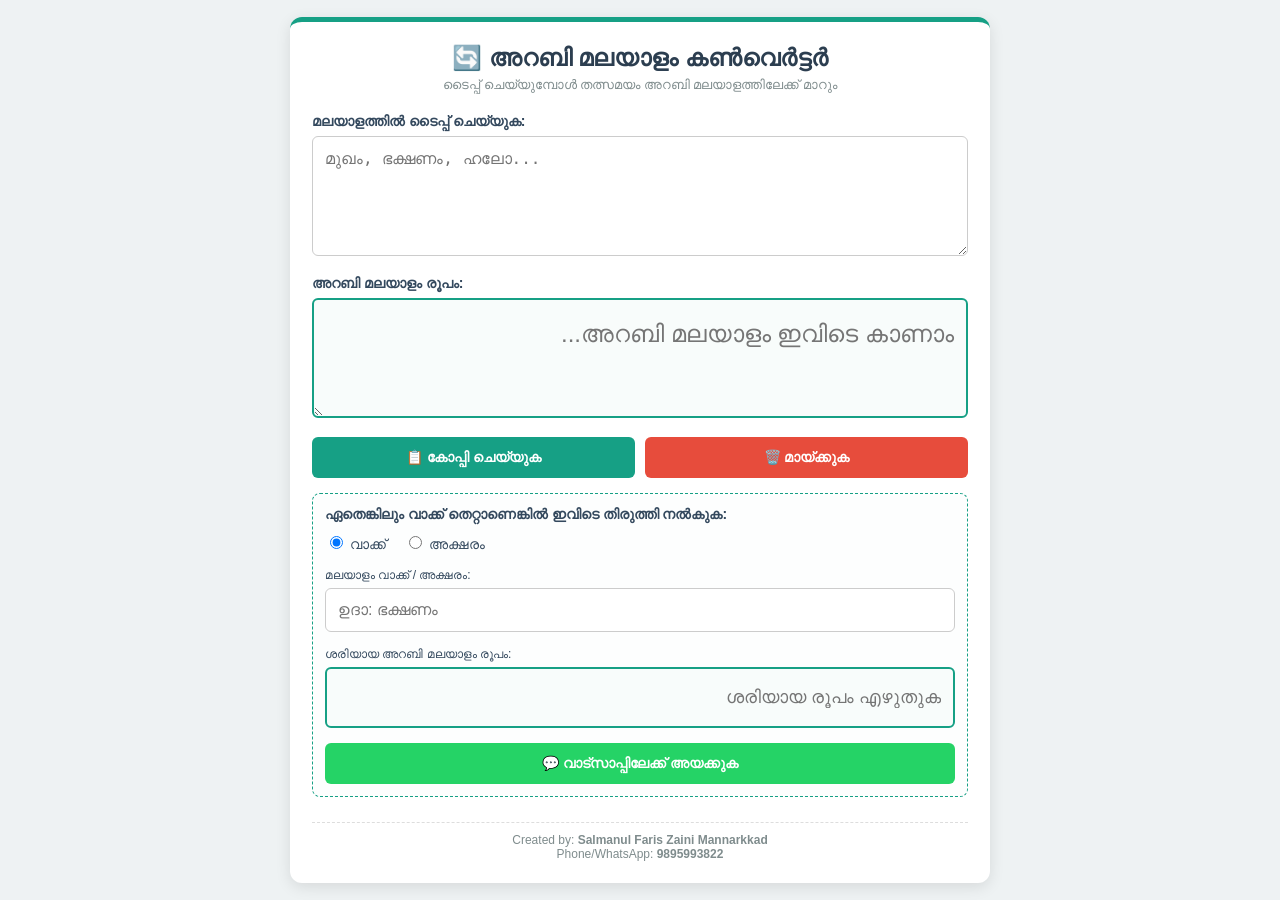
<file: index.html>
<!DOCTYPE html>
<html lang="ml">
<head>
<meta charset="UTF-8">
<meta name="viewport" content="width=device-width, initial-scale=1.0">
<title>അറബി മലയാളം കൺവെർട്ടർ</title>
<link rel="stylesheet" href="style.css">
</head>
<body>
<div class="container">
  <h2>🔄 അറബി മലയാളം കൺവെർട്ടർ</h2>
  <p class="subtitle">ടൈപ്പ് ചെയ്യുമ്പോൾ തത്സമയം അറബി മലയാളത്തിലേക്ക് മാറും</p>

  <label for="malayalamInput">മലയാളത്തിൽ ടൈപ്പ് ചെയ്യുക:</label>
  <textarea id="malayalamInput" placeholder="മുഖം, ഭക്ഷണം, ഹലോ..."></textarea>

  <label for="arabicOutput">അറബി മലയാളം രൂപം:</label>
  <textarea id="arabicOutput" class="arabic-output" readonly placeholder="അറബി മലയാളം ഇവിടെ കാണാം..."></textarea>

  <div class="btn-group">
    <button class="btn btn-main" id="copyBtn">📋 കോപ്പി ചെയ്യുക</button>
    <button class="btn btn-red" id="clearBtn">🗑️ മായ്ക്കുക</button>
  </div>

  <div class="correction-box">
    <label style="margin-top:0">ഏതെങ്കിലും വാക്ക് തെറ്റാണെങ്കിൽ ഇവിടെ തിരുത്തി നൽകുക:</label>
    <div style="display:flex;gap:18px;margin-top:10px;font-size:14px">
      <label style="margin:0;font-weight:normal"><input type="radio" name="kind" value="വാക്ക്" checked> വാക്ക്</label>
      <label style="margin:0;font-weight:normal"><input type="radio" name="kind" value="അക്ഷരം"> അക്ഷരം</label>
    </div>
    <label for="suggestMal" style="font-size:12px;font-weight:normal">മലയാളം വാക്ക് / അക്ഷരം:</label>
    <input type="text" id="suggestMal" placeholder="ഉദാ: ഭക്ഷണം">
    <label for="suggestArb" style="font-size:12px;font-weight:normal">ശരിയായ അറബി മലയാളം രൂപം:</label>
    <input type="text" id="suggestArb" class="arabic-output" style="font-size:18px" placeholder="ശരിയായ രൂപം എഴുതുക">
    <div class="btn-group"><button class="btn btn-whatsapp" id="waBtn">💬 വാട്സാപ്പിലേക്ക് അയക്കുക</button></div>
  </div>

  <div class="creator-footer">Created by: <b>Salmanul Faris Zaini Mannarkkad</b><br>Phone/WhatsApp: <b>9895993822</b></div>
</div>
<div id="toast"></div>

<script>
"use strict";
const $ = id => document.getElementById(id);
const CACHE_KEY = "arbi_remote_cache", LETTER_KEY = "my_arbi_letters";
function toast(m) {
  const t = $("toast"); t.textContent = m; t.classList.add("show");
  clearTimeout(toast.t); toast.t = setTimeout(() => t.classList.remove("show"), 2200);
}
function safeLoad(key) {
  try {
    const p = JSON.parse(localStorage.getItem(key) || "{}");
    return p && typeof p === "object" && !Array.isArray(p) ? p : {};
  } catch (e) { return {}; }
}

/* ഡാറ്റ: സൈറ്റിലെ data.json -> {"words":{...},"letters":{...}} (പഴയ ഫോർമാറ്റും ശരി). ഓഫ്‌ലൈനിൽ കാഷെ. */
let words = {}, letters = {}, IV, BC, VS, SC;
function applyData(d) {
  d = d && typeof d === "object" && !Array.isArray(d) ? d : {};
  const isNew = d.words || d.letters;
  words = isNew ? (d.words || {}) : d;
  letters = isNew ? (d.letters || {}) : {};
  rebuild();
}
function rebuild() {
  IV = { ...initialVowels }; VS = { ...vowelSigns }; BC = { ...baseConsonants };
  const all = { ...safeLoad(LETTER_KEY), ...letters };
  for (const k in all) {
    if (k in initialVowels) IV[k] = all[k];
    else if (k in vowelSigns) VS[k] = all[k];
    else BC[k] = all[k];
  }
  SC = Object.keys(BC).sort((a, b) => Array.from(b).length - Array.from(a).length);
}
async function loadWords() {
  try {
    const res = await fetch("data.json?t=" + Date.now(), { cache: "no-store" });
    if (!res.ok) return;
    const d = await res.json();
    try { localStorage.setItem(CACHE_KEY, JSON.stringify(d)); } catch (e) {}
    applyData(d); render();
  } catch (e) { /* ഓഫ്‌ലൈൻ: കാഷെ ഉപയോഗിക്കും */ }
}

const initialVowels = { "അ":"اَ", "ആ":"آ", "ഇ":"اِ", "ഈ":"اِی", "ഉ":"اُ", "ഊ":"اُو", "ഋ":"ِرُ", "എ":"ا٘", "ഏ":"ا٘ي", "ഐ":"اَیْ", "ഒ":"اٗ", "ഓ":"اٗو", "ഔ":"اَوْ" };
const baseConsonants = {
  "ൻ":"نْ", "ൽ":"لْ", "ർ":"رٛ", "ൾ":"ۻۡ", "ൺ":"ڹۡ", "ൿ":"كۡ",
  "ക്ക":"كّ", "ഗ്ഗ":"گّ", "ങ്ങ":"ۼّ", "ച്ച":"چّ", "ജ്ജ":"جّ", "ഞ്ഞ":"ڿّ",
  "ട്ട":"ڊّ", "ണ്ണ":"ڹّ", "ത്ത":"تّ", "ദ്ധ":"دّ", "ന്ന":"نّ", "പ്പ":"پّ",
  "ബ്ബ":"بّ", "മ്മ":"مّ", "യ്യ":"يّ", "ല്ല":"لّ", "വ്വ":"وّ", "ശ്ശ":"ۺّ",
  "സ്സ":"سّ", "ള്ള":"ۻّ", "റ്റ":"رّ",
  "ന്ത":"نْت", "ണ്ട":"ڹْڊ", "ങ്ക":"ۼْك", "ഞ്ച":"ڿْچ", "മ്പ":"مْپ", "ന്റ":"نْر",
  "സ്ഥ":"سْت", "ന്ദ":"نْد", "ക്ഷ":"كْش", "ക്ത":"كْت", "സ്ക":"سْك",
  "ക്ര":"كْر", "പ്ര":"پْر", "ത്ര":"تْر", "പ്ല":"پْل", "സ്വ":"سْو", "ത്വ":"تْو",
  "ക":"ك", "ഖ":"كھ", "ഗ":"گ", "ഘ":"گھ", "ങ":"ۼ",
  "ച":"چ", "ഛ":"چھ", "ജ":"ج", "ഝ":"جھ", "ഞ":"ڿ",
  "ട":"ڊ", "ഠ":"ڊھ", "ഡ":"ڗ", "ഢ":"ڗھ", "ണ":"ڹ",
  "ത":"ت", "ഥ":"تھ", "ദ":"د", "ധ":"دھ", "ന":"ن",
  "പ":"پ", "ഫ":"ف", "ബ":"ب", "ഭ":"بھ", "മ":"م",
  "യ":"ي", "ര":"ڔ", "ല":"ل", "വ":"و", "ശ":"ۺ",
  "ഷ":"ش", "സ":"س", "ഹ":"ه", "ള":"ۻ", "ഴ":"ژ", "റ":"ر"
};
const vowelSigns = { "ാ":"َا", "ി":"ِ", "ീ":"ِي", "ു":"ُ", "ൂ":"ُو", "െ":"٘", "േ":"٘ي", "ൈ":"َیْ", "ൊ":"ٗ", "ോ":"ٗو", "ൗ":"َوْ", "ൃ":"ِرُ", "്":"ۡ", "ഃ":"َهْ" };
const chilluSet = new Set(["ൻ", "ൽ", "ർ", "ൾ", "ൺ", "ൿ"]);
const BOUNDARY = /[\s.,\/#!$%\^&\*;:{}=\-_`~()?"'،؟൹]/u;

function convertLogic(text) {
  text = String(text || "").normalize("NFC");
  let result = "", i = 0;
  const isBoundary = idx => idx >= text.length || BOUNDARY.test(text[idx]);

  while (i < text.length) {
    const char = text[i];
    if (IV[char]) { result += IV[char]; i++; continue; }
    if (char === "ം") { result += isBoundary(i + 1) ? "مْ" : "مٛ"; i++; continue; }
    let found = false;
    for (const con of SC) {
      if (!text.startsWith(con, i)) continue;
      const arbiCon = BC[con];
      const ni = i + con.length, nc = text[ni] || "";
      if (nc === "ം") {
        result += arbiCon + "َ" + (isBoundary(ni + 1) ? "مْ" : "مٛ");
        i = ni + 1;
      } else if (VS[nc]) {
        const sign = VS[nc];
        if (text[ni + 1] === "ം") {
          result += arbiCon + sign + (isBoundary(ni + 2) ? "مْ" : "مٛ");
          i = ni + 2;
        } else { result += arbiCon + sign; i = ni + 1; }
      } else {
        result += chilluSet.has(con) ? arbiCon : arbiCon + "َ";
        i = ni;
      }
      found = true; break;
    }
    if (!found) { result += char; i++; }
  }
  return result;
}

function convertWithDict(input) {
  if (!input) return "";
  input = String(input).normalize("NFC");
  if (Object.prototype.hasOwnProperty.call(words, input)) return words[input];
  return input.split(/(\s+)/).map(tok => {
    if (!tok.trim()) return tok;
    return Object.prototype.hasOwnProperty.call(words, tok) ? words[tok] : convertLogic(tok);
  }).join("");
}

function render() { $("arabicOutput").value = convertWithDict($("malayalamInput").value); }

async function copyText() {
  const out = $("arabicOutput");
  if (!out.value) { toast("ഒന്നുമില്ല!"); return; }
  try {
    await navigator.clipboard.writeText(out.value);
  } catch (e) {
    out.removeAttribute("readonly"); out.select(); out.setSelectionRange(0, 99999);
    const ok = document.execCommand("copy");
    out.setAttribute("readonly", ""); out.blur();
    if (!ok) { toast("കോപ്പി പരാജയപ്പെട്ടു"); return; }
  }
  toast("കോപ്പി ചെയ്തു!");
}

function sendToWhatsApp() {
  const mal = $("suggestMal").value.normalize("NFC").trim();
  const arb = $("suggestArb").value.trim();
  if (!mal || !arb) { toast("വിവരങ്ങൾ നൽകുക!"); return; }
  const kind = document.querySelector('input[name="kind"]:checked').value;
  window.open(`https://wa.me/919895993822?text=${encodeURIComponent(`തിരുത്തൽ\nതരം: ${kind}\nവാക്ക്: ${mal}\nരൂപം: ${arb}`)}`, "_blank");
}

$("malayalamInput").addEventListener("input", render);
$("copyBtn").addEventListener("click", copyText);
$("clearBtn").addEventListener("click", () => { $("malayalamInput").value = ""; $("arabicOutput").value = ""; });
$("waBtn").addEventListener("click", sendToWhatsApp);
applyData(safeLoad(CACHE_KEY));
loadWords();
</script>
</body>
</html>
</file>
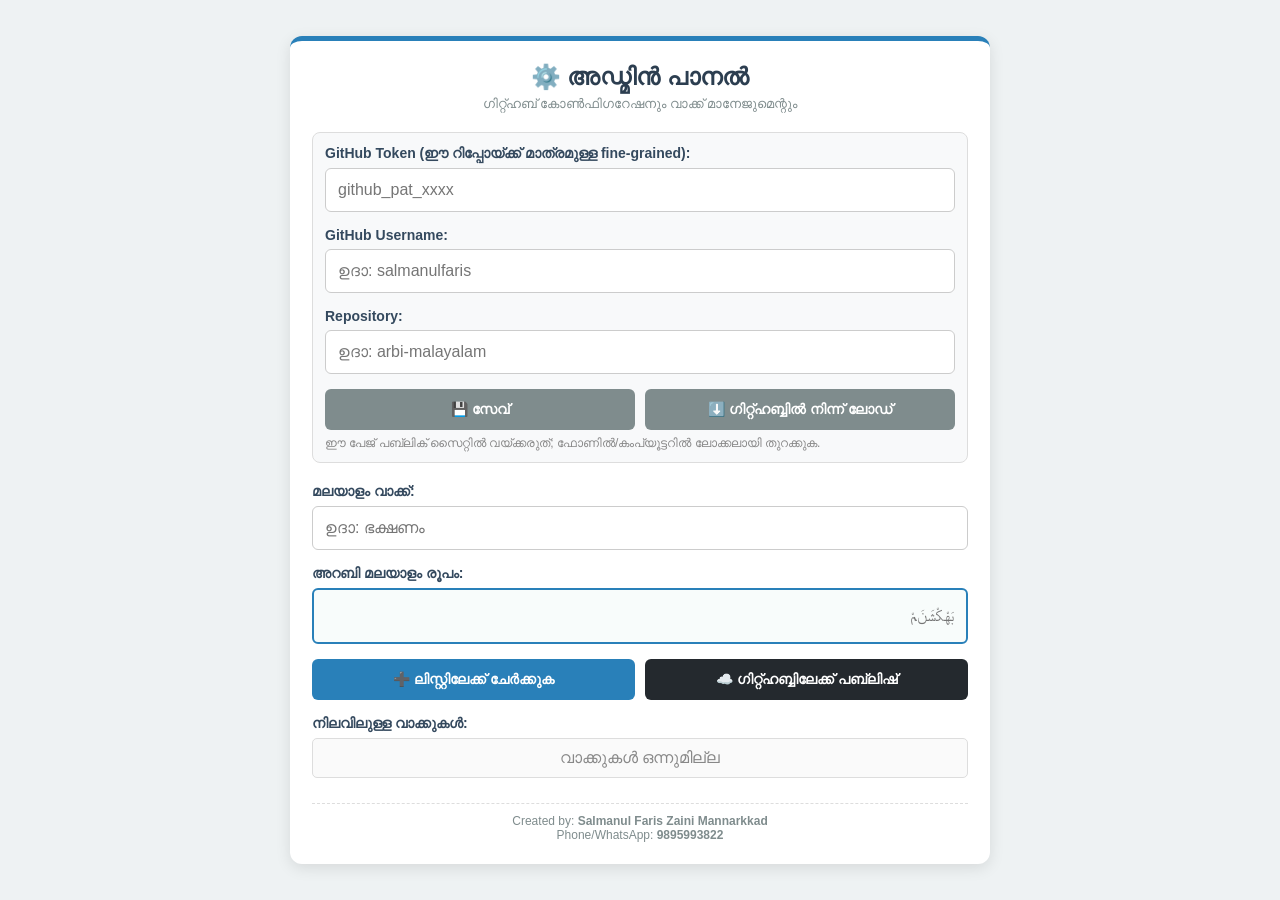
<file: admin (4).html>
<!DOCTYPE html>
<html lang="ml">
<head>
<meta charset="UTF-8">
<meta name="viewport" content="width=device-width, initial-scale=1.0">
<title>അറബി മലയാളം അഡ്മിൻ പാനൽ</title>
<meta name="robots" content="noindex">
<link rel="stylesheet" href="style.css">
</head>
<body class="admin">
<div class="container">
  <h2>⚙️ അഡ്മിൻ പാനൽ</h2>
  <p class="subtitle">ഗിറ്റ്ഹബ് കോൺഫിഗറേഷനും വാക്ക് മാനേജുമെന്റും</p>

  <div class="config-box">
    <label for="ghToken" style="margin-top:0">GitHub Token (ഈ റിപ്പോയ്ക്ക് മാത്രമുള്ള fine-grained):</label>
    <input type="password" id="ghToken" placeholder="github_pat_xxxx" autocomplete="off">
    <label for="ghOwner">GitHub Username:</label>
    <input type="text" id="ghOwner" placeholder="ഉദാ: salmanulfaris">
    <label for="ghRepo">Repository:</label>
    <input type="text" id="ghRepo" placeholder="ഉദാ: arbi-malayalam">
    <div class="btn-group">
      <button class="btn btn-gray" id="saveCfg">💾 സേവ്</button>
      <button class="btn btn-gray" id="loadGh">⬇️ ഗിറ്റ്ഹബ്ബിൽ നിന്ന് ലോഡ്</button>
    </div>
    <p class="hint">ഈ പേജ് പബ്ലിക് സൈറ്റിൽ വയ്ക്കരുത്; ഫോണിൽ/കംപ്യൂട്ടറിൽ ലോക്കലായി തുറക്കുക.</p>
  </div>

  <label for="adminMal">മലയാളം വാക്ക്:</label>
  <input type="text" id="adminMal" placeholder="ഉദാ: ഭക്ഷണം">
  <label for="adminArb">അറബി മലയാളം രൂപം:</label>
  <input type="text" id="adminArb" class="arabic-output" placeholder="بَهْكْشَڹَمْ">

  <div class="btn-group">
    <button class="btn btn-main" id="addBtn">➕ ലിസ്റ്റിലേക്ക് ചേർക്കുക</button>
    <button class="btn btn-github" id="syncBtn">☁️ ഗിറ്റ്ഹബ്ബിലേക്ക് പബ്ലിഷ്</button>
  </div>

  <label>നിലവിലുള്ള വാക്കുകൾ:</label>
  <div id="wordList" class="saved-list"></div>

  <div class="creator-footer">Created by: <b>Salmanul Faris Zaini Mannarkkad</b><br>Phone/WhatsApp: <b>9895993822</b></div>
</div>
<div id="toast"></div>

<script>
"use strict";
const KEY = "my_arbi_dict";
const $ = id => document.getElementById(id);
const ls = {
  get(k) { try { return localStorage.getItem(k); } catch (e) { return null; } },
  set(k, v) { try { localStorage.setItem(k, v); } catch (e) {} }
};
function toast(m) {
  const t = $("toast"); t.textContent = m; t.classList.add("show");
  clearTimeout(toast.t); toast.t = setTimeout(() => t.classList.remove("show"), 2600);
}
function getDict() {
  try {
    const p = JSON.parse(ls.get(KEY) || "{}");
    return p && typeof p === "object" && !Array.isArray(p) ? p : {};
  } catch (e) { return {}; }
}
function setDict(d) { ls.set(KEY, JSON.stringify(d)); }

function loadConfig() {
  $("ghToken").value = ls.get("gh_token") || "";
  $("ghOwner").value = ls.get("gh_owner") || "";
  $("ghRepo").value = ls.get("gh_repo") || "";
}
function saveConfig() {
  ls.set("gh_token", $("ghToken").value.trim());
  ls.set("gh_owner", $("ghOwner").value.trim());
  ls.set("gh_repo", $("ghRepo").value.trim());
  toast("കോൺഫിഗറേഷൻ സേവ് ചെയ്തു");
}

function renderList() {
  const list = $("wordList"), dict = getDict(), keys = Object.keys(dict);
  list.textContent = "";
  if (!keys.length) {
    const e = document.createElement("div");
    e.style.cssText = "text-align:center;color:#888";
    e.textContent = "വാക്കുകൾ ഒന്നുമില്ല";
    list.appendChild(e); return;
  }
  keys.forEach(k => {
    const row = document.createElement("div"); row.className = "saved-item";
    const txt = document.createElement("span");
    const b = document.createElement("b"); b.textContent = k;
    const ar = document.createElement("span");
    ar.dir = "rtl"; ar.style.cssText = "font-family:Amiri,serif;color:#117864";
    ar.textContent = dict[k];
    txt.append(b, " : ", ar);
    const del = document.createElement("button");
    del.className = "small-btn"; del.textContent = "❌ നീക്കം";
    del.addEventListener("click", () => {
      const d = getDict(); delete d[k]; setDict(d); renderList();
    });
    row.append(txt, del); list.appendChild(row);
  });
}

function addWord() {
  const mal = $("adminMal").value.normalize("NFC").trim();
  const arb = $("adminArb").value.trim();
  if (!mal || !arb) { toast("രണ്ടും പൂരിപ്പിക്കുക!"); return; }
  const d = getDict(); d[mal] = arb; setDict(d);
  $("adminMal").value = ""; $("adminArb").value = "";
  renderList(); toast("ലിസ്റ്റിൽ ചേർത്തു (ഇനി പബ്ലിഷ് ചെയ്യുക)");
}

/* ---- GitHub ---- */
const b64enc = s => btoa(unescape(encodeURIComponent(s)));
const b64dec = s => decodeURIComponent(escape(atob(s.replace(/\s/g, ""))));

function gh() {
  const token = ls.get("gh_token"), owner = ls.get("gh_owner"), repo = ls.get("gh_repo");
  if (!token || !owner || !repo) { toast("ആദ്യം ഗിറ്റ്ഹബ് വിവരങ്ങൾ സേവ് ചെയ്യുക"); return null; }
  return {
    url: `https://api.github.com/repos/${encodeURIComponent(owner)}/${encodeURIComponent(repo)}/contents/data.json`,
    headers: { "Authorization": `Bearer ${token}`, "Accept": "application/vnd.github+json" }
  };
}

async function fetchRemote(g) {
  const res = await fetch(g.url, { headers: g.headers, cache: "no-store" });
  if (res.status === 404) return { sha: undefined, data: {} };
  if (!res.ok) throw new Error((await res.json()).message || res.status);
  const f = await res.json();
  let data = {};
  try { data = JSON.parse(b64dec(f.content)); } catch (e) {}
  return { sha: f.sha, data: data && typeof data === "object" ? data : {} };
}

async function loadFromGitHub() {
  const g = gh(); if (!g) return;
  try {
    const r = await fetchRemote(g);
    setDict(r.data); renderList();
    toast(`ഗിറ്റ്ഹബ്ബിൽ നിന്ന് ${Object.keys(r.data).length} വാക്കുകൾ ലോഡ് ചെയ്തു`);
  } catch (e) { toast("ലോഡ് പരാജയപ്പെട്ടു: " + e.message); }
}

async function syncToGitHub() {
  const g = gh(); if (!g) return;
  const btn = $("syncBtn"); btn.disabled = true;
  try {
    const local = getDict();
    const r = await fetchRemote(g);
    const missing = Object.keys(r.data).filter(k => !(k in local));
    if (missing.length && !confirm(`ഗിറ്റ്ഹബ്ബിലെ ${missing.length} വാക്കുകൾ ഇവിടെ ഇല്ല; പബ്ലിഷ് ചെയ്താൽ അവ മായും. തുടരട്ടെ?\n(ഒഴിവാക്കാൻ ആദ്യം "ഗിറ്റ്ഹബ്ബിൽ നിന്ന് ലോഡ്" അമർത്തുക)`)) return;
    const put = await fetch(g.url, {
      method: "PUT",
      headers: { ...g.headers, "Content-Type": "application/json" },
      body: JSON.stringify({
        message: "Update dictionary via Admin Panel",
        content: b64enc(JSON.stringify(local, null, 2)),
        sha: r.sha
      })
    });
    if (put.ok) toast("✅ ഗിറ്റ്ഹബ്ബിലേക്ക് പബ്ലിഷ് ചെയ്തു!");
    else toast("പരാജയപ്പെട്ടു: " + ((await put.json()).message || put.status));
  } catch (e) { toast("എറർ: " + e.message); }
  finally { btn.disabled = false; }
}

$("saveCfg").addEventListener("click", saveConfig);
$("loadGh").addEventListener("click", loadFromGitHub);
$("addBtn").addEventListener("click", addWord);
$("syncBtn").addEventListener("click", syncToGitHub);
loadConfig(); renderList();
</script>
</body>
</html>
</file>
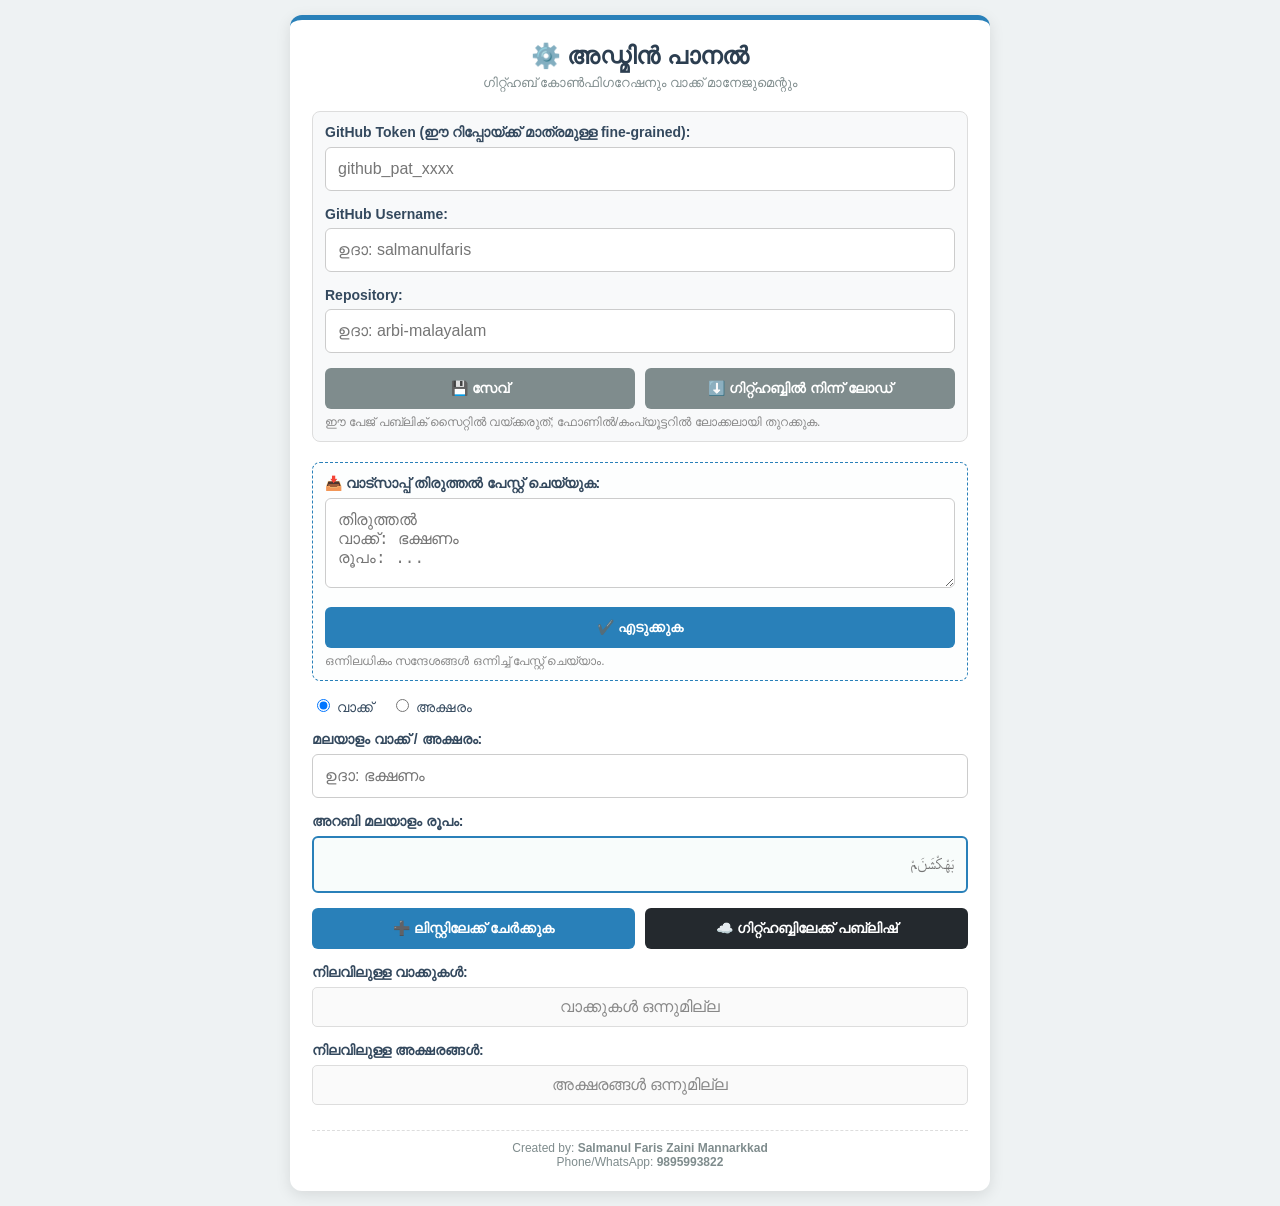
<file: admin.html>
<!DOCTYPE html>
<html lang="ml">
<head>
<meta charset="UTF-8">
<meta name="viewport" content="width=device-width, initial-scale=1.0">
<title>അറബി മലയാളം അഡ്മിൻ പാനൽ</title>
<meta name="robots" content="noindex">
<link rel="stylesheet" href="style.css">
</head>
<body class="admin">
<div class="container">
  <h2>⚙️ അഡ്മിൻ പാനൽ</h2>
  <p class="subtitle">ഗിറ്റ്ഹബ് കോൺഫിഗറേഷനും വാക്ക് മാനേജുമെന്റും</p>

  <div class="config-box">
    <label for="ghToken" style="margin-top:0">GitHub Token (ഈ റിപ്പോയ്ക്ക് മാത്രമുള്ള fine-grained):</label>
    <input type="password" id="ghToken" placeholder="github_pat_xxxx" autocomplete="off">
    <label for="ghOwner">GitHub Username:</label>
    <input type="text" id="ghOwner" placeholder="ഉദാ: salmanulfaris">
    <label for="ghRepo">Repository:</label>
    <input type="text" id="ghRepo" placeholder="ഉദാ: arbi-malayalam">
    <div class="btn-group">
      <button class="btn btn-gray" id="saveCfg">💾 സേവ്</button>
      <button class="btn btn-gray" id="loadGh">⬇️ ഗിറ്റ്ഹബ്ബിൽ നിന്ന് ലോഡ്</button>
    </div>
    <p class="hint">ഈ പേജ് പബ്ലിക് സൈറ്റിൽ വയ്ക്കരുത്; ഫോണിൽ/കംപ്യൂട്ടറിൽ ലോക്കലായി തുറക്കുക.</p>
  </div>

  <div class="correction-box">
    <label for="pasteBox" style="margin-top:0">📥 വാട്സാപ്പ് തിരുത്തൽ പേസ്റ്റ് ചെയ്യുക:</label>
    <textarea id="pasteBox" style="height:90px" placeholder="തിരുത്തൽ&#10;വാക്ക്: ഭക്ഷണം&#10;രൂപം: ..."></textarea>
    <div class="btn-group"><button class="btn btn-main" id="pasteBtn">✔️ എടുക്കുക</button></div>
    <p class="hint">ഒന്നിലധികം സന്ദേശങ്ങൾ ഒന്നിച്ച് പേസ്റ്റ് ചെയ്യാം.</p>
  </div>

  <div style="display:flex;gap:18px;margin-top:15px;font-size:14px">
    <label style="margin:0;font-weight:normal"><input type="radio" name="kind" value="വാക്ക്" checked> വാക്ക്</label>
    <label style="margin:0;font-weight:normal"><input type="radio" name="kind" value="അക്ഷരം"> അക്ഷരം</label>
  </div>
  <label for="adminMal">മലയാളം വാക്ക് / അക്ഷരം:</label>
  <input type="text" id="adminMal" placeholder="ഉദാ: ഭക്ഷണം">
  <label for="adminArb">അറബി മലയാളം രൂപം:</label>
  <input type="text" id="adminArb" class="arabic-output" placeholder="بَهْكْشَڹَمْ">

  <div class="btn-group">
    <button class="btn btn-main" id="addBtn">➕ ലിസ്റ്റിലേക്ക് ചേർക്കുക</button>
    <button class="btn btn-github" id="syncBtn">☁️ ഗിറ്റ്ഹബ്ബിലേക്ക് പബ്ലിഷ്</button>
  </div>

  <label>നിലവിലുള്ള വാക്കുകൾ:</label>
  <div id="wordList" class="saved-list"></div>
  <label>നിലവിലുള്ള അക്ഷരങ്ങൾ:</label>
  <div id="letterList" class="saved-list"></div>

  <div class="creator-footer">Created by: <b>Salmanul Faris Zaini Mannarkkad</b><br>Phone/WhatsApp: <b>9895993822</b></div>
</div>
<div id="toast"></div>

<script>
"use strict";
const KEY = "my_arbi_dict", LKEY = "my_arbi_letters";
const $ = id => document.getElementById(id);
const ls = {
  get(k) { try { return localStorage.getItem(k); } catch (e) { return null; } },
  set(k, v) { try { localStorage.setItem(k, v); } catch (e) {} }
};
function toast(m) {
  const t = $("toast"); t.textContent = m; t.classList.add("show");
  clearTimeout(toast.t); toast.t = setTimeout(() => t.classList.remove("show"), 2600);
}
function getDict(k = KEY) {
  try {
    const p = JSON.parse(ls.get(k) || "{}");
    return p && typeof p === "object" && !Array.isArray(p) ? p : {};
  } catch (e) { return {}; }
}
function setDict(d, k = KEY) { ls.set(k, JSON.stringify(d)); }
const keyOf = isLetter => isLetter ? LKEY : KEY;
const isLetterSel = () => document.querySelector('input[name="kind"]:checked').value === "അക്ഷരം";

function loadConfig() {
  $("ghToken").value = ls.get("gh_token") || "";
  $("ghOwner").value = ls.get("gh_owner") || "";
  $("ghRepo").value = ls.get("gh_repo") || "";
}
function saveConfig() {
  ls.set("gh_token", $("ghToken").value.trim());
  ls.set("gh_owner", $("ghOwner").value.trim());
  ls.set("gh_repo", $("ghRepo").value.trim());
  toast("കോൺഫിഗറേഷൻ സേവ് ചെയ്തു");
}

function renderList() {
  renderInto($("wordList"), KEY, "വാക്കുകൾ ഒന്നുമില്ല");
  renderInto($("letterList"), LKEY, "അക്ഷരങ്ങൾ ഒന്നുമില്ല");
}
function renderInto(list, storeKey, emptyMsg) {
  const dict = getDict(storeKey), keys = Object.keys(dict);
  list.textContent = "";
  if (!keys.length) {
    const e = document.createElement("div");
    e.style.cssText = "text-align:center;color:#888";
    e.textContent = emptyMsg;
    list.appendChild(e); return;
  }
  keys.forEach(k => {
    const row = document.createElement("div"); row.className = "saved-item";
    const txt = document.createElement("span");
    const b = document.createElement("b"); b.textContent = k;
    const ar = document.createElement("span");
    ar.dir = "rtl"; ar.style.cssText = "font-family:Amiri,serif;color:#117864";
    ar.textContent = dict[k];
    txt.append(b, " : ", ar);
    const del = document.createElement("button");
    del.className = "small-btn"; del.textContent = "❌ നീക്കം";
    del.addEventListener("click", () => {
      const d = getDict(storeKey); delete d[k]; setDict(d, storeKey); renderList();
    });
    row.append(txt, del); list.appendChild(row);
  });
}

function addWord() {
  const mal = $("adminMal").value.normalize("NFC").trim();
  const arb = $("adminArb").value.trim();
  if (!mal || !arb) { toast("രണ്ടും പൂരിപ്പിക്കുക!"); return; }
  const sk = keyOf(isLetterSel()), d = getDict(sk); d[mal] = arb; setDict(d, sk);
  $("adminMal").value = ""; $("adminArb").value = "";
  renderList(); toast("ലിസ്റ്റിൽ ചേർത്തു (ഇനി പബ്ലിഷ് ചെയ്യുക)");
}

function parsePaste() {
  const text = $("pasteBox").value.normalize("NFC");
  const re = /(?:തരം:[ \t]*(.+?)[ \t]*\r?\n[ \t]*)?വാക്ക്:[ \t]*(.+?)[ \t]*\r?\n[ \t]*രൂപം:[ \t]*(.+)/g;
  const found = [];
  let m;
  while ((m = re.exec(text))) {
    const mal = m[2].trim(), arb = m[3].trim();
    if (mal && arb) found.push([mal, arb, (m[1] || "").trim() === "അക്ഷരം"]);
  }
  if (!found.length) { toast("തിരുത്തൽ കണ്ടെത്തിയില്ല"); return; }
  if (found.length === 1) {
    $("adminMal").value = found[0][0];
    $("adminArb").value = found[0][1];
    document.querySelector(`input[name="kind"][value="${found[0][2] ? "അക്ഷരം" : "വാക്ക്"}"]`).checked = true;
    toast("ഫീൽഡുകളിൽ നിറച്ചു; പരിശോധിച്ച് ചേർക്കുക");
  } else {
    if (!confirm(`${found.length} തിരുത്തലുകൾ ലിസ്റ്റിൽ ചേർക്കട്ടെ?`)) return;
    const w = getDict(KEY), l = getDict(LKEY);
    found.forEach(([k, v, isL]) => { (isL ? l : w)[k] = v; });
    setDict(w, KEY); setDict(l, LKEY); renderList();
    toast(`${found.length} തിരുത്തലുകൾ ചേർത്തു (ഇനി പബ്ലിഷ് ചെയ്യുക)`);
  }
  $("pasteBox").value = "";
}
$("pasteBtn").addEventListener("click", parsePaste);

/* ---- GitHub ---- */
const b64enc = s => btoa(unescape(encodeURIComponent(s)));
const b64dec = s => decodeURIComponent(escape(atob(s.replace(/\s/g, ""))));

function gh() {
  const token = ls.get("gh_token"), owner = ls.get("gh_owner"), repo = ls.get("gh_repo");
  if (!token || !owner || !repo) { toast("ആദ്യം ഗിറ്റ്ഹബ് വിവരങ്ങൾ സേവ് ചെയ്യുക"); return null; }
  return {
    url: `https://api.github.com/repos/${encodeURIComponent(owner)}/${encodeURIComponent(repo)}/contents/data.json`,
    headers: { "Authorization": `Bearer ${token}`, "Accept": "application/vnd.github+json" }
  };
}

async function fetchRemote(g) {
  const res = await fetch(g.url, { headers: g.headers, cache: "no-store" });
  if (res.status === 404) return { sha: undefined, words: {}, letters: {} };
  if (!res.ok) throw new Error((await res.json()).message || res.status);
  const f = await res.json();
  let d = {};
  try { d = JSON.parse(b64dec(f.content)); } catch (e) {}
  d = d && typeof d === "object" && !Array.isArray(d) ? d : {};
  const isNew = d.words || d.letters;
  return { sha: f.sha, words: isNew ? (d.words || {}) : d, letters: isNew ? (d.letters || {}) : {} };
}

async function loadFromGitHub() {
  const g = gh(); if (!g) return;
  try {
    const r = await fetchRemote(g);
    setDict(r.words, KEY); setDict(r.letters, LKEY); renderList();
    toast(`ലോഡ് ചെയ്തു: ${Object.keys(r.words).length} വാക്കുകൾ, ${Object.keys(r.letters).length} അക്ഷരങ്ങൾ`);
  } catch (e) { toast("ലോഡ് പരാജയപ്പെട്ടു: " + e.message); }
}

async function syncToGitHub() {
  const g = gh(); if (!g) return;
  const btn = $("syncBtn"); btn.disabled = true;
  try {
    const local = { words: getDict(KEY), letters: getDict(LKEY) };
    const r = await fetchRemote(g);
    const missing = Object.keys(r.words).filter(k => !(k in local.words))
      .concat(Object.keys(r.letters).filter(k => !(k in local.letters)));
    if (missing.length && !confirm(`ഗിറ്റ്ഹബ്ബിലെ ${missing.length} എണ്ണം ഇവിടെ ഇല്ല; പബ്ലിഷ് ചെയ്താൽ അവ മായും. തുടരട്ടെ?\n(ഒഴിവാക്കാൻ ആദ്യം "ഗിറ്റ്ഹബ്ബിൽ നിന്ന് ലോഡ്" അമർത്തുക)`)) return;
    const put = await fetch(g.url, {
      method: "PUT",
      headers: { ...g.headers, "Content-Type": "application/json" },
      body: JSON.stringify({
        message: "Update dictionary via Admin Panel",
        content: b64enc(JSON.stringify(local, null, 2)),
        sha: r.sha
      })
    });
    if (put.ok) toast("✅ ഗിറ്റ്ഹബ്ബിലേക്ക് പബ്ലിഷ് ചെയ്തു!");
    else toast("പരാജയപ്പെട്ടു: " + ((await put.json()).message || put.status));
  } catch (e) { toast("എറർ: " + e.message); }
  finally { btn.disabled = false; }
}

$("saveCfg").addEventListener("click", saveConfig);
$("loadGh").addEventListener("click", loadFromGitHub);
$("addBtn").addEventListener("click", addWord);
$("syncBtn").addEventListener("click", syncToGitHub);
loadConfig(); renderList();
</script>
</body>
</html>
</file>
<file: style.css>
*{box-sizing:border-box}
:root{--c:#16a085}
body{font-family:'Segoe UI',Tahoma,sans-serif;background:#eef2f3;margin:0;padding:15px;display:flex;justify-content:center;align-items:center;min-height:100vh}
body.admin{--c:#2980b9}
.container{background:#fff;width:100%;max-width:700px;padding:22px;border-radius:12px;box-shadow:0 4px 15px rgba(0,0,0,.1);border-top:5px solid var(--c)}
h2{text-align:center;color:#2c3e50;margin:0 0 5px}
.subtitle{text-align:center;font-size:13px;color:#7f8c8d;margin:0 0 20px}
label{font-weight:bold;color:#34495e;display:block;margin:15px 0 6px;font-size:14px}
input[type=text],input[type=password],textarea{width:100%;padding:12px;font-size:16px;border:1px solid #ccc;border-radius:6px;outline:none}
textarea{height:120px;resize:vertical}
input:focus,textarea:focus{border-color:var(--c)}
.arabic-output{direction:rtl;font-size:24px;font-family:'Amiri','Noto Naskh Arabic','Traditional Arabic',sans-serif;text-align:right;background:#f8fcfb;border:2px solid var(--c)!important;color:#117864;line-height:1.8}
.btn-group{display:flex;gap:10px;margin-top:15px;flex-wrap:wrap}
.btn{color:#fff;border:none;padding:12px 15px;font-size:14px;font-weight:bold;border-radius:6px;cursor:pointer;flex:1}
.btn:hover{opacity:.9}
.btn-main{background:var(--c)}.btn-red{background:#e74c3c}.btn-gray{background:#7f8c8d}.btn-github{background:#24292e}.btn-whatsapp{background:#25d366}
.config-box,.correction-box{background:#f8f9fa;border:1px solid #ddd;padding:12px;border-radius:8px;margin-bottom:20px}
.correction-box{border:1px dashed var(--c);background:#fdfefe;margin:15px 0 0}
.saved-list{max-height:250px;overflow-y:auto;border:1px solid #ddd;padding:10px;border-radius:5px;background:#fafafa}
.saved-item{display:flex;justify-content:space-between;align-items:center;gap:8px;padding:8px 0;border-bottom:1px solid #eee;font-size:14px}
.small-btn{border:none;border-radius:4px;padding:5px 8px;cursor:pointer;font-size:12px;font-weight:bold;background:#e74c3c;color:#fff}
.hint{font-size:12px;color:#888;margin:6px 0 0}
.creator-footer{text-align:center;font-size:12px;color:#7f8c8d;margin-top:25px;border-top:1px dashed #ddd;padding-top:10px}
#toast{position:fixed;bottom:25px;left:50%;transform:translateX(-50%);background:#333;color:#fff;padding:10px 18px;border-radius:20px;font-size:14px;opacity:0;pointer-events:none;transition:opacity .25s;max-width:90%;text-align:center}
#toast.show{opacity:1}
</file>
